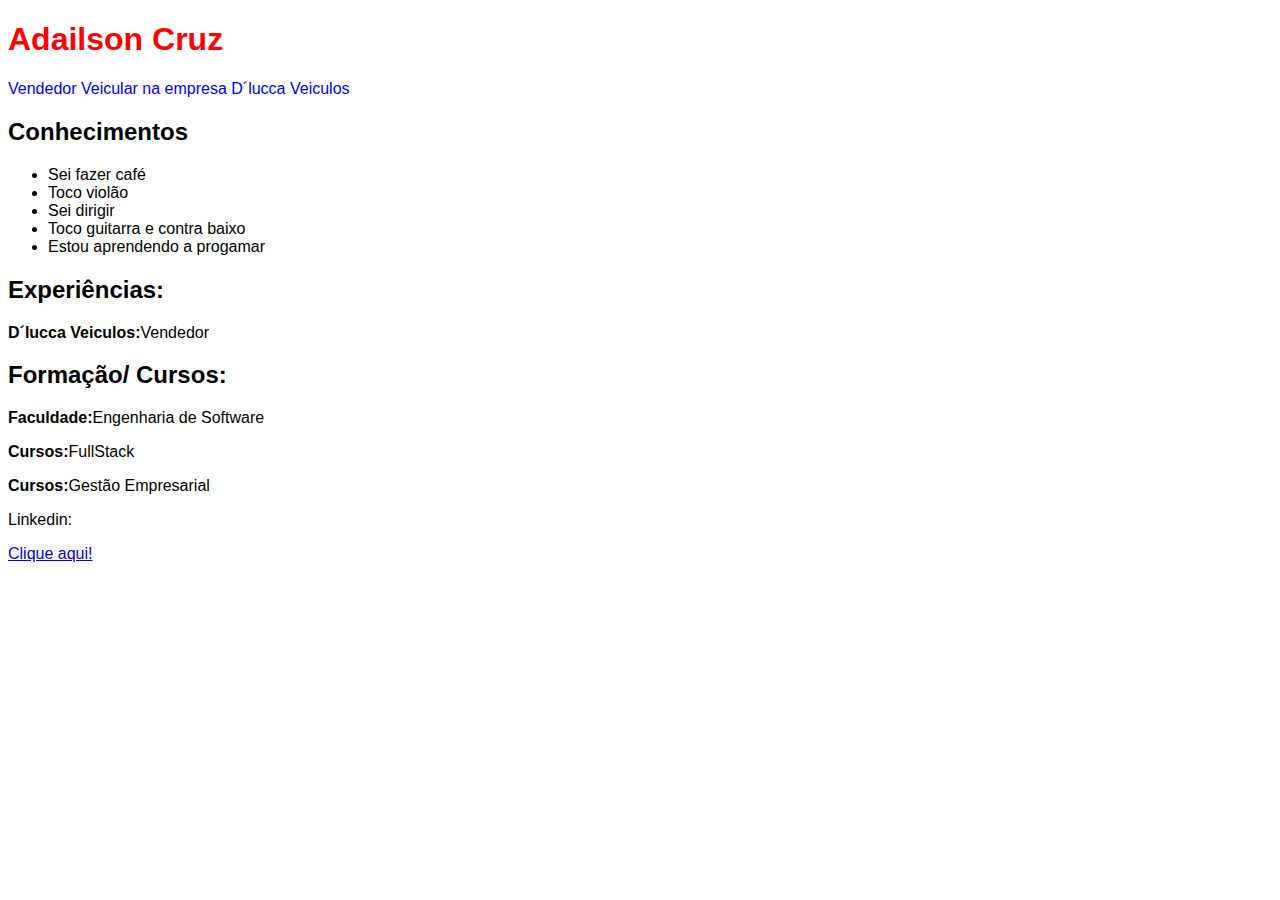
<file: Aulas Fullstack/1-Primeira-aula/index.html>
<!DOCTYPE html>
<html lang="en">
<head>
    <link rel="stylesheet" href="style.css">
    <meta charset="UTF-8">
    <meta name="viewport" content="width=device-width, initial-scale=1.0">
    <title>Adailson</title>
</head>
<body>
    <h1>Adailson Cruz</h1>
    <p class="paragrafo-1">Vendedor Veicular na empresa D´lucca Veiculos</p>

    <h2>Conhecimentos</h2>

    <ul>
        <li>Sei fazer café</li>
        <li>Toco violão</li>
        <li>Sei dirigir</li>
        <li>Toco guitarra e contra baixo</li>
        <li>Estou aprendendo a progamar</li>

    </ul>

    <h2>Experiências:</h2>
    <p><b>D´lucca Veiculos:</b>Vendedor</p>

    <h2>Formação/ Cursos:</h2>
    <p><b>Faculdade:</b>Engenharia de Software</p>
    <p><b>Cursos:</b>FullStack</p>
    <p><b>Cursos:</b>Gestão Empresarial</p>

    <p>Linkedin:</p>
    <a href="https://www.olx.com.br/">Clique aqui!</a>



</body>
</html>
</file>
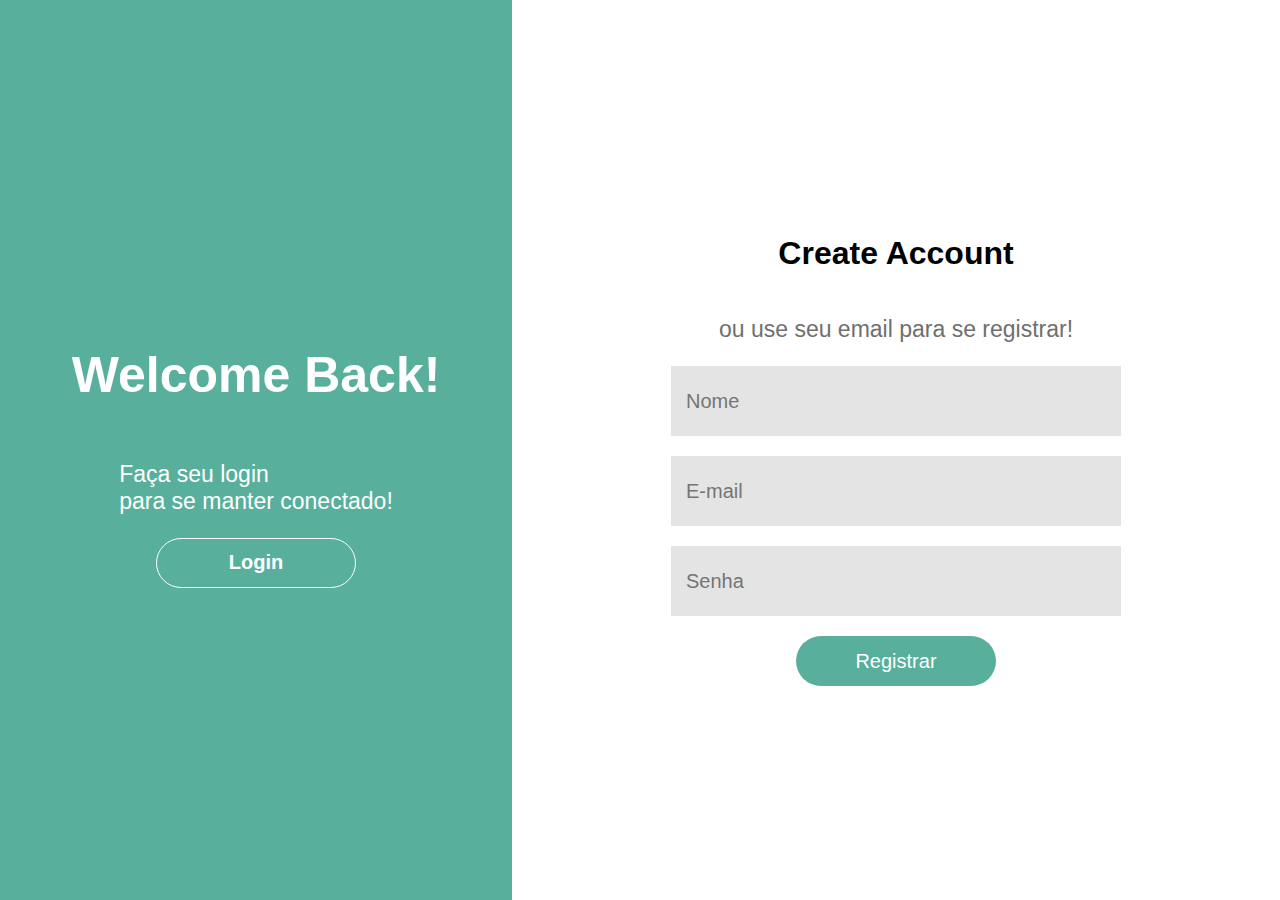
<file: Aulas Fullstack/2-Segunda-aula/Cadastro/index.html>
<!DOCTYPE html>
<html lang="en">
<head>
    <meta charset="UTF-8">
    <link rel="stylesheet" href="style.css">
    <meta name="viewport" content="width=, initial-scale=1.0">
    <title>Document</title>
</head>
<body>
    <div class="container">
        <div class="esquerda">
            <div class="card">
                <h1>Welcome Back!</h1>
                <p>Faça seu login <br> para se manter conectado!</p>
                <a href="./login/index.html">
                    <button>Login</button>
                </a>
            </div>
        </div>
        <div class="direito">
            <div class="card-d">
                <h1>Create Account</h1>
                <p>ou use seu email para se registrar!</p>
                <div class="inputs">   
                <input type="text" placeholder="Nome"/>
                <input type="text" placeholder="E-mail"/>
                <input type="text" placeholder="Senha"/>
                </div>
                <button>Registrar</button>
            </div>
        </div>
    </div>
</body>
</html>
</file>
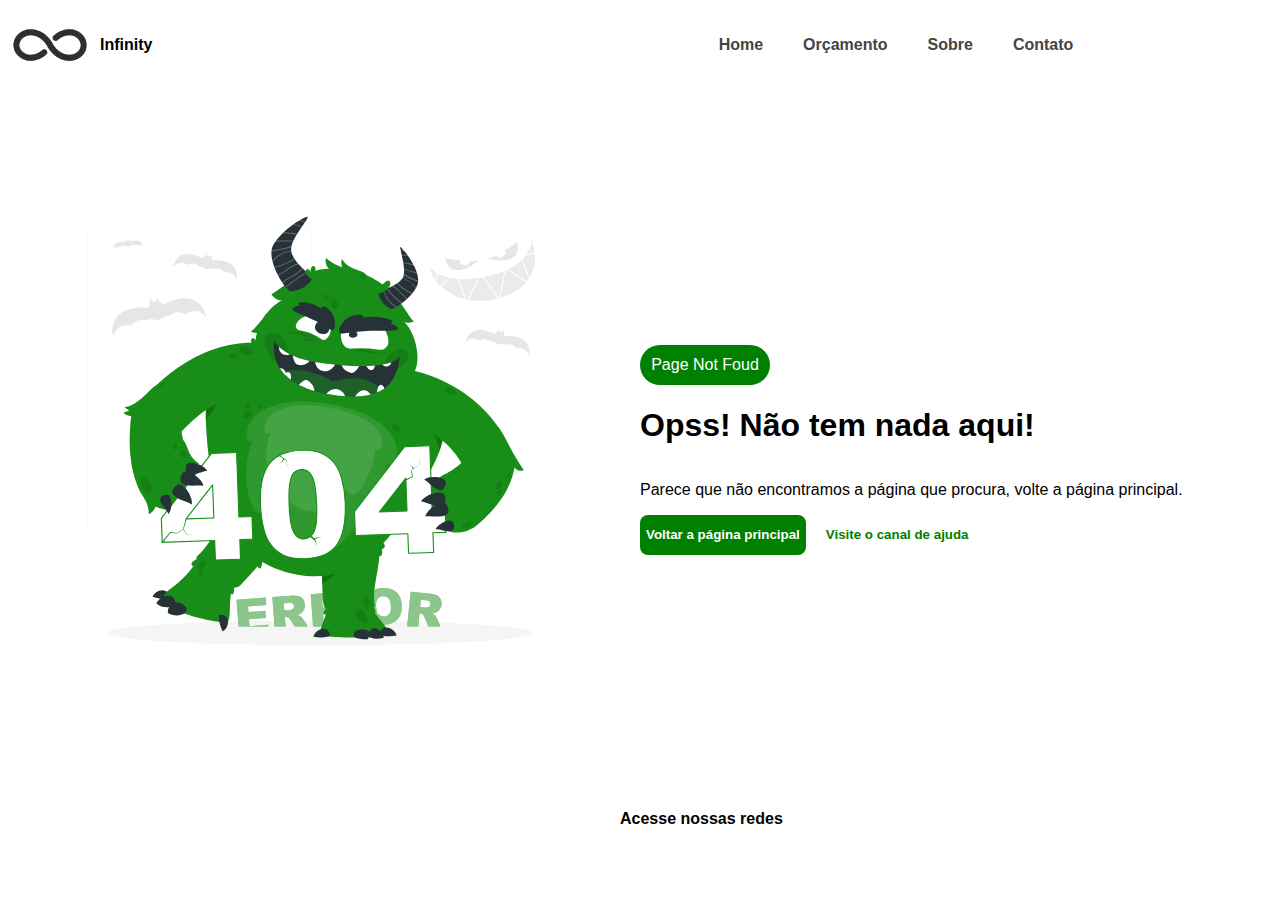
<file: Aulas Fullstack/2-Segunda-aula/Cadastro/404/index.html>
<!DOCTYPE html>
<html lang="pt">
<head>
    <meta charset="UTF-8">
    <link rel="stylesheet" href="style.css">
    <link rel="stylesheet" href="https://cdnjs.cloudflare.com/ajax/libs/font-awesome/6.6.0/css/all.min.css" integrity="sha512-Kc323vGBEqzTmouAECnVceyQqyqdsSiqLQISBL29aUW4U/M7pSPA/gEUZQqv1cwx4OnYxTxve5UMg5GT6L4JJg==" crossorigin="anonymous" referrerpolicy="no-referrer" />
    <meta name="viewport" content="width=device-width, initial-scale=1.0">
    <title>Document</title>
</head>
<body>
    <div class="container">
        <div class="topo">
          <div class="t-esquerda">
              <div class="logo">
                <img src="./images/logo.webp" width="80">
                <b>Infinity</b>
              </div>
          </div>
          <div class="t-direita">
             <div class="Menu">
                <a href="Home">Home</a>
                <a href="Orçamento">Orçamento</a>
                <a href="Sobre">Sobre</a>
                <a href="Contato">Contato</a>
             </div>
             <div class="icone">
              <i class="fa-solid fa-magnifying-glass"></i>
             </div>
          </div>
        </div>
        <div class="meio">
            <div class="esquerda">
              <img src="./images/monster-404-error-animate.svg" width="550" />
            </div>
            <div class="direita">
              <div class="card">
                <div class="texto">
                    <p>Page Not Foud</p>
                </div>
                <h1>Opss! Não tem nada aqui!</h1>
                <p>Parece que não encontramos a página que procura, volte a página principal.</p>
                <div class="botoes">
                  <button id="btn-esquerdo">Voltar a página principal</button>
                  <button id="btn-direito">Visite o canal de ajuda</button>
                </div>
              </div>
            </div>
        </div>
        <div class="fim">
          <div class="footer">
            <b>Acesse nossas redes</b>
            <div class="icones">
                <a href="https://www.facebook.com/?locale=pt_BR" target="_blank"><i class="fa-brands fa-facebook"></i></a>
                <a href="https://www.instagram.com/" target="_blank"><i class="fa-brands fa-square-instagram"></i></a>
                <a href="https://wa.me/5585981557897?text=Quero%20saber%20mais%20sobre!" target="_blank"><i class="fa-brands fa-whatsapp"></i></a>
            </div>
          </div>
        </div>
    </div>
</body>
</html>
</file>
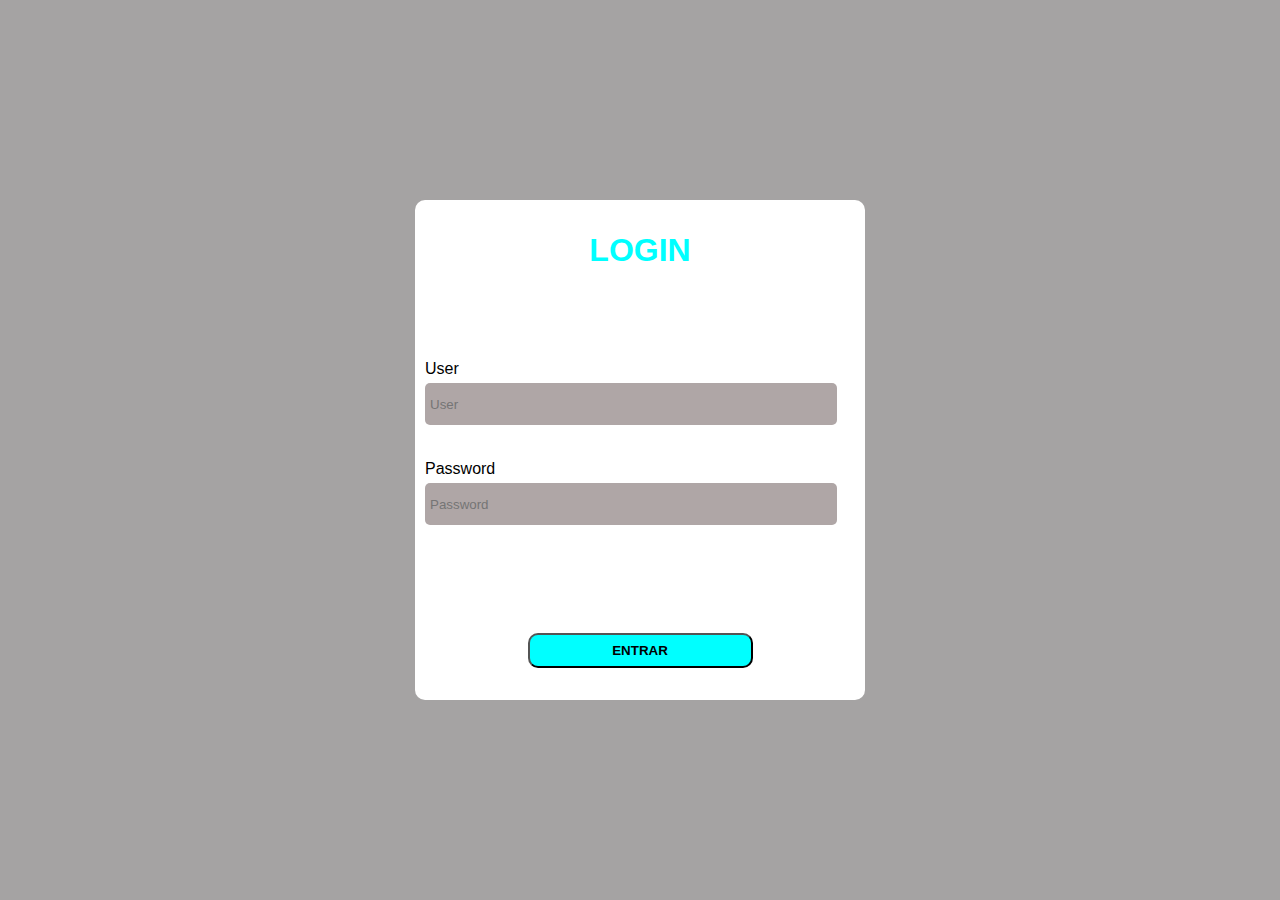
<file: Aulas Fullstack/2-Segunda-aula/Cadastro/login/index.html>
<!DOCTYPE html>
<html lang="en">
<head>
    <meta charset="UTF-8">
    <meta name="viewport" content="width=, initial-scale=1.0">
    <link rel="stylesheet" href="style.css">
    <title>Document</title>
</head>
<body>
    <div class="container">
        <div class="card">
            <div class="topo">
                <h1>LOGIN</h1>
            </div>
            <div class="meio">
                <div class="input">
                    <label for="">User</label>
                    <input type="text" id="user" placeholder="User">
                </div>
                <div class="input">
                    <label for="password">Password</label>
                    <input type="password" id="password" placeholder="Password">
                </div>
            </div>
            <div class="fim">
                <button>ENTRAR</button>
            </div>  
        </div>
    </div>
</body>
</html>
</file>
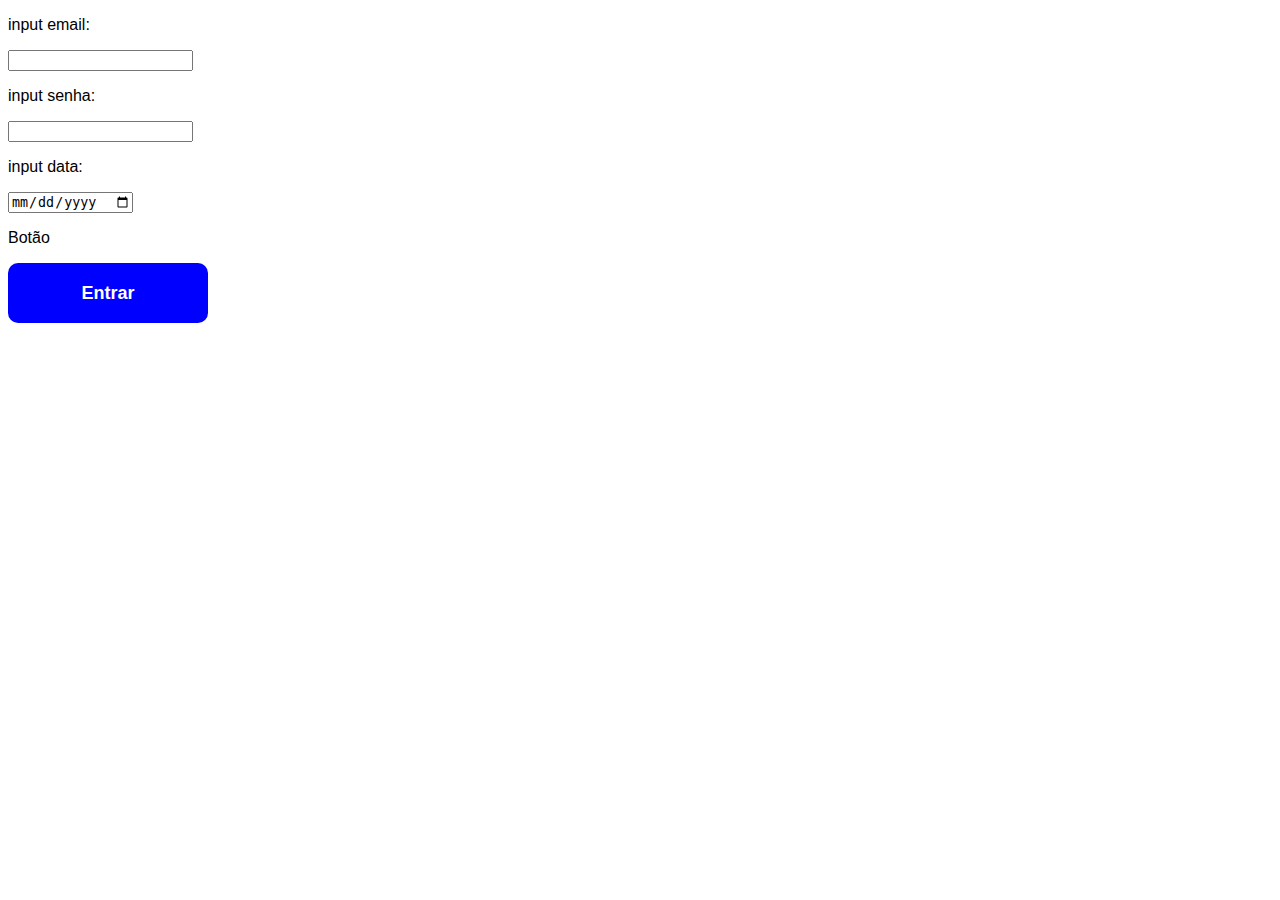
<file: Aulas Fullstack/1-Primeira-aula/index2.html>
<!DOCTYPE html>
<html lang="en">
<head>
    <meta charset="UTF-8">
    <link rel="stylesheet" href="style.css">
    <meta name="viewport" content="width=device-width, initial-scale=1.0">
    <title>Document</title>
</head>
<body>
    <p>input email:</p>
    <input type="email" />

    <p>input senha:</p>
    <input type="password" />

    <p>input data:</p>
    <input type="date" />

    <p>Botão</p>
    <Button class="btn">Entrar</Button>

</body>
</html>
</file>
<file: Aulas Fullstack/1-Primeira-aula/style.css>
h1 {
    color:red;

}
 .paragrafo-1{
    color: blue;
 }
 body{
    font-family:sans-serif;
 }

 .btn{
    background-color: blue;
    width: 200px;
    height: 60px;
    color: white;
    border: none;
    border-radius: 10px;
    font-weight: bold;
    font-size: 18px;
 }
</file>
<file: Aulas Fullstack/2-Segunda-aula/Cadastro/style.css>
body{
    font-family: sans-serif;
    padding: 0;
    margin: 0;
}

.container{
    width: 100%;
    height: 100vh;
    display: flex;
}

.esquerda{
    width: 40%;
    height: 100%;
    background-color: #58af9c;
    display: flex;
    justify-content: center;
    align-items: center;
}

.direito{
    width: 60%;
    height: 100%;
    display: flex;
    align-items: center;
    justify-content: center;
}

.card{
    color: white;
    display: flex;
    justify-content: center;
    align-items: center;
    flex-direction: column;
}
.card h1{
    font-size: 50px;
}

.card p{
    font-size: 23px;
}

.card button{
    background: none;
    border: 1px solid white;
    width: 200px;
    height: 50px;
    border-radius: 30px;
    color: white;
    font-size: 20px;
    font-weight: bold;
    cursor: pointer;
}

.card-d{
    display: flex;
    flex-direction: column;
    align-items: center;
    justify-content: center;
}

.car-d h1{
    color: #58af9c;
    font-size: 50px;
}

.card-d p{
    font-size: 23px;
    color: #6f6f6f
}
.inputs {
    display: flex;
    flex-direction: column;
    gap: 20px;
}

.inputs input{
    width: 420px;
    height: 40px;
    border: none;
    background-color: #e4e4e4;
    padding: 15px;
    font-size: 20px;
}

.card-d button{
    width: 200px;
    height: 50px;
    border-radius: 30px;
    color: white;
    font-size: 20px;
    cursor: pointer;
    background-color: #58af9c;
    border: none;
    margin-top: 20px;
}
</file>
<file: Aulas Fullstack/2-Segunda-aula/Cadastro/404/style.css>
body{
    margin: 0;
    padding: 0;
    font-family: sans-serif;
}

.container{
    width: 100%;
    height: 100vh;
    display: flex;
    flex-direction: column;
}

.topo{
    width: 100%;
    height: 10%;
    display: flex;
}

.t-esquerda{
    width: 50%;
    height: 100%;
    display: flex;
}

.t-direita{
    width: 50%;
    height: 100%;
    display: flex;
}

.icone{
    height: 100%;
    display: flex;
    align-items: center;
    justify-content: center;
}
.logo{
    height: 100%;
    display: flex;
    align-items: center;
    gap: 10px;
    padding-left: 10px;
}

.Menu{
    width: 80%;
    height: 100%;
    display: flex;
    justify-content: center;
    align-items: center;
    gap: 40px;
}

.Menu a{
    text-decoration: none;
    font-weight: bold;
    color: #444;
}
.meio{
    display: flex;
    width: 100%;
    height: 80%;
}

.esquerda{
    width: 50%;
    height: 100%;
    display: flex;
    align-items: center;
    justify-content: center;
}

.direita{
    width: 50%;
    height: 100%;
    display: flex;
    align-items: center;
    justify-content: center
}

.texto{
    background: green;
    color: white;
    padding: 5px;
    width: 120px;
    height: 30px;
    border-radius: 20px;
    display: flex;
    align-items: center;
    justify-content: center;

}
.card{
    width: 100%;
    display: flex;
    flex-direction: column;
}

.fim{
    width:100%;
    height: 10%;
    display: flex;
    justify-content: end;
    align-items: end;
}

.footer{
    width: 50%;
    height: 100%;
    display: flex;
    justify-content: space-between;
    padding-right: 20px;
}

.footer a{
    text-decoration: none;
    color: #444;
    font-weight: bold;
}

.footer i{
    font-size: 28px;
    transition: all 300ms ease;
}

.icones{
    display: flex;
    gap: 10px;
}

.footer i:hover{
    color: green;
}

#btn-esquerdo{
    background-color: green;
    border: none;
    color: white;
    border-radius: 8px;
    cursor: pointer;
    font-weight: bold;
    height: 40px;
    transition: all 300ms ease;
}

#btn-direito{
    background: none;
    border: none;
    color: green;
    font-weight: bold;
    padding: 10px;
    height: 40px;
    cursor: pointer;
    transition: all 300ms ease;

}
.botoes{
    display: flex;
    gap: 10px;
}

#btn-direito:hover{
    border: 1px solid green;
    border-radius: 8px;
}

#btn-esquerdo:hover{
    border: 1px solid green;
    color: green;
    background-color: white;
}
</file>
<file: Aulas Fullstack/2-Segunda-aula/Cadastro/login/style.css>
body{
    font-family: sans-serif;
    padding: 0;
    margin: 0;
}

.container{
    width: 100%;
    height: 100vh;
    background: #a5a3a3;
    display: flex;
    align-items: center;
    justify-content: center;

}

.card{
    width: 450px;
    height: 500px;
    background-color:white;
    display: flex;
    align-items: center;
    flex-direction: column;
    border-radius: 10px;
}

.topo{
    width: 100%;
    height: 20%;
    display: flex;
    align-items: center;
    justify-content: center;
}

.topo{
    color: aqua;
}

.meio{
    width: 100%;
    height: 60%;
    display: flex;
    justify-content: center;
    flex-direction: column;
    padding-left: 20px;
    gap: 20px;
}

.input{
    display: flex;
    flex-direction: column;
    gap: 5px;
    height: 80px;
}

.input input{
    width: 90%;
    border: none;
    border-radius: 5px;
    height: 40px;
    background: #afa6a6;
    outline: none;
    padding-left: 5px;
    transition: all 300ms ease-in-out;
}

.input input:hover{
    border: 1px solid aqua;
    height: 39px;
    width: 89.8%;
}

.input input:focus{
    border: 1px solid aqua;
    height: 39px;
    width: 89.8%;
}

.fim{
    width: 100%;
    height: 20%;
    display: flex;
    justify-content: center;
    align-items: center;
}

.fim button{
    width: 50%;
    height: 35px;
    border-radius: 10px;
    color: black;
    background: aqua;
    font-weight: bold;
    border-color: black;
    cursor: pointer;
    transition: all 300ms ease;

}

.fim button:hover{
    background: none;
    border: 2px solid aqua;
    color: black;
}
</file>
